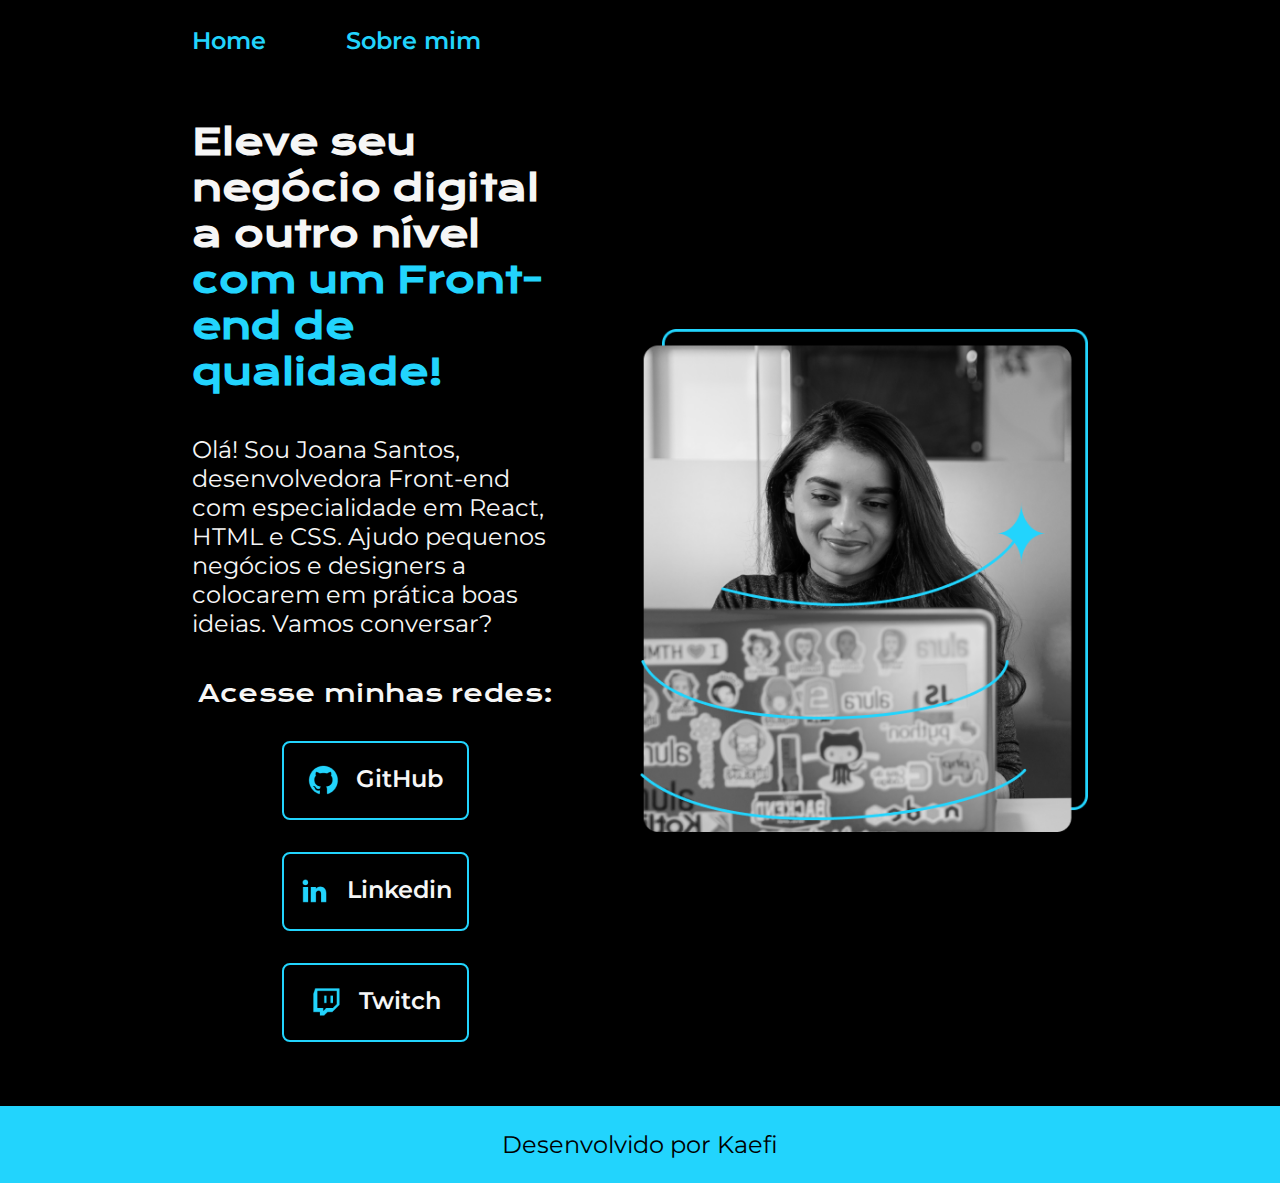
<file: index.html>
<!DOCTYPE html>
<html lang="pt-br">
<head>
    <meta charset="UTF-8">
    <meta name="viewport" content="width=device-width, initial-scale=1.0">
    <title>Portfolio</title>
    <link rel="stylesheet" href="./styles/style.css">
</head>
<body>
    <header class="cabecalho">
        <nav class="cabecalho__menu">
            <a class="cabecalho__menu__link" href="index.html">Home</a>
            <a class="cabecalho__menu__link" href="about.html">Sobre mim</a>
        </nav>
    </header>
    <main class="apresentacao">
        <section class="apresentacao__conteudo">
            <h1 class="apresentacao__conteudo__titulo">Eleve seu negócio digital a outro nível <strong class="titulo-destaque">com um Front-end de qualidade!</strong></h1>
            <p class="apresentacao__conteudo__texto">Olá! Sou Joana Santos, desenvolvedora Front-end com especialidade em React, HTML e CSS. Ajudo pequenos negócios e designers a colocarem em prática boas ideias. Vamos conversar?</p>
            <div class="apresentacao__links">
                <h2 class="apresentacao__links__subtitulo">Acesse minhas redes:</h2>
                <a class="apresentacao__links__navegacao" href="https://github.com/_kaefihub">
                    <img src="./assets/github.png" alt="">
                    GitHub
                </a>
                <a class="apresentacao__links__navegacao" href="https://linkedin.com/_kaefihub">
                    <img src="./assets/linkedin.png" alt="">
                    Linkedin
                </a>
                <a class="apresentacao__links__navegacao" href="https://twitch.com/_kaefihub">
                    <img src="./assets/twitch.png" alt="">
                    Twitch
                </a>                   
                
            </div>
        </section>
        <img class="apresentacao__imagem" src="./assets/Imagem.png" alt="Foto da Joana Programando">
    </main>
    <footer class="rodape">
        <p>Desenvolvido por Kaefi</p>
    </footer>
</body>
</html>
</file>
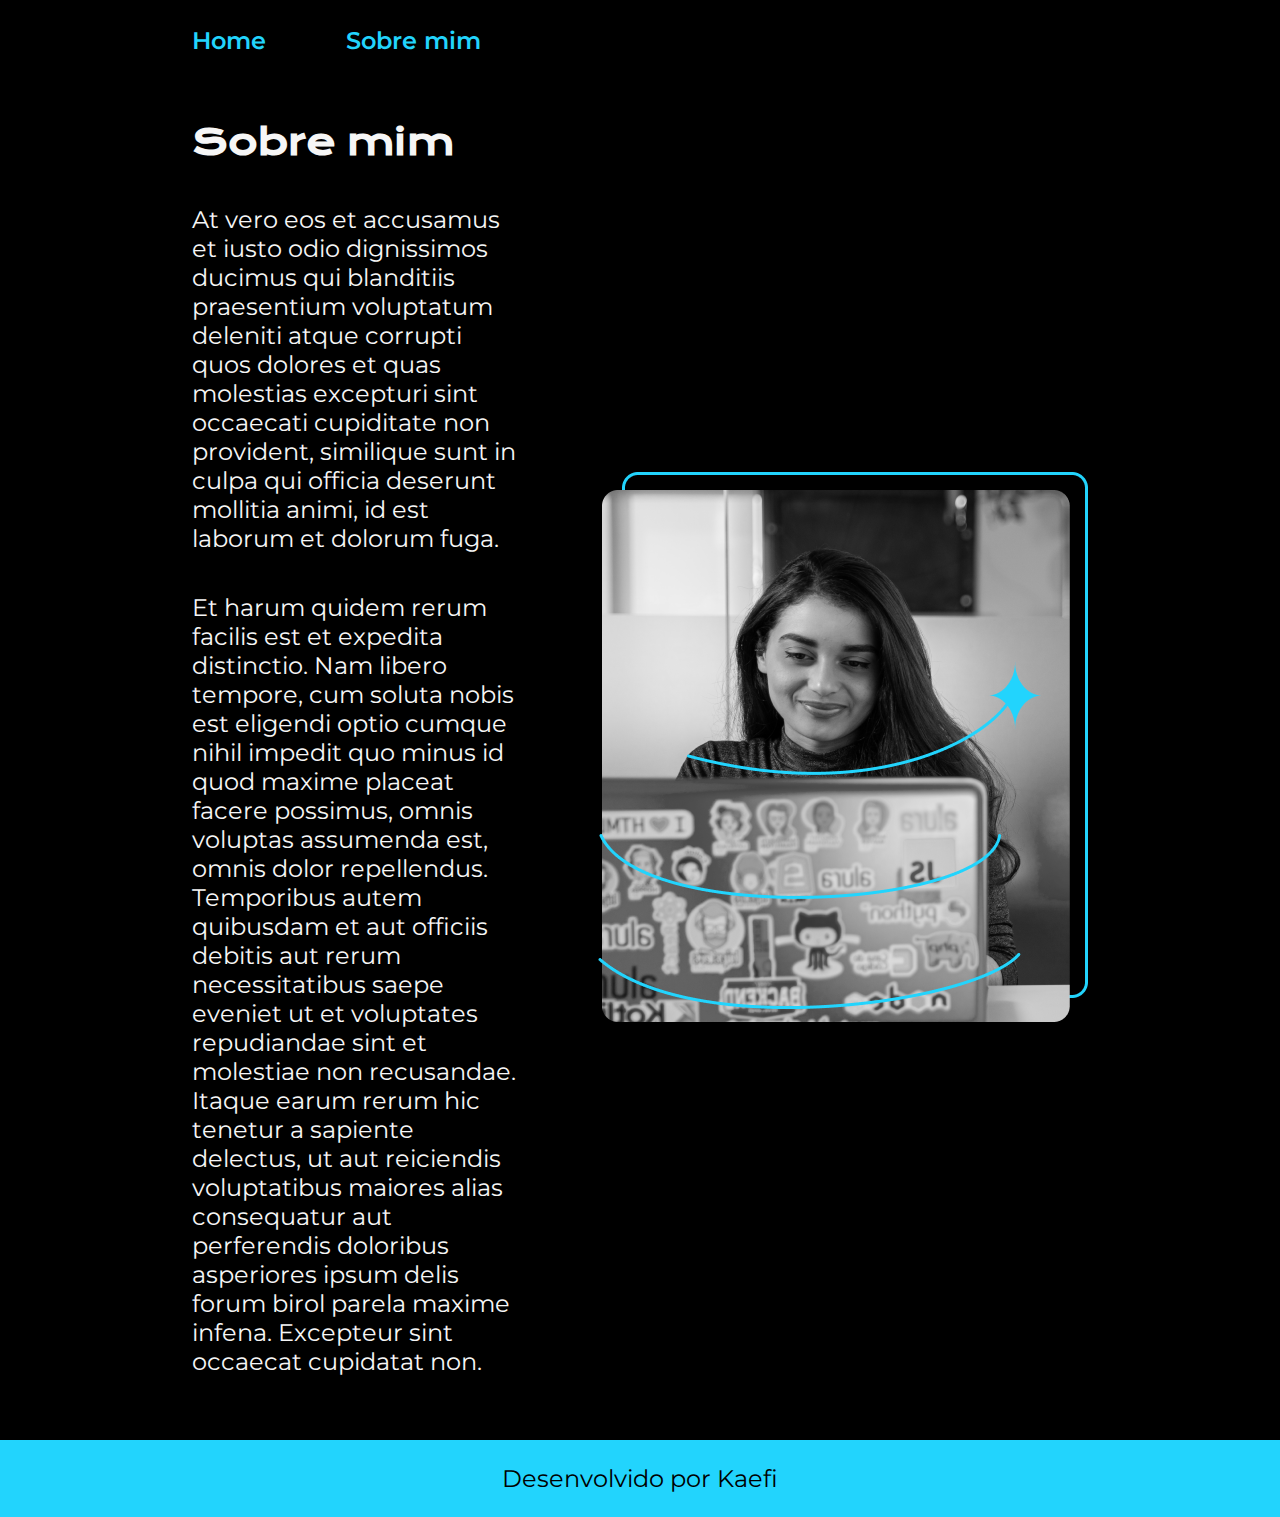
<file: about.html>
<!DOCTYPE html>
<html lang="pt-br">
<head>
    <meta charset="UTF-8">
    <meta name="viewport" content="width=device-width, initial-scale=1.0">
    <title>Sobre mim</title>
    <link rel="stylesheet" href="./styles/style.css">
</head>
<body>
    <header class="cabecalho">
        <nav class="cabecalho__menu">
            <a class="cabecalho__menu__link" href="index.html">Home</a>
            <a class="cabecalho__menu__link" href="about.html">Sobre mim</a>
        </nav>
    </header>
    <main class="apresentacao">
        <section class="apresentacao__conteudo">
            <h1 class="apresentacao__conteudo__titulo">Sobre mim</h1>
            <p class="apresentacao__conteudo__texto">At vero eos et accusamus et iusto odio dignissimos ducimus qui blanditiis praesentium voluptatum deleniti atque corrupti quos dolores et quas molestias excepturi sint occaecati cupiditate non provident, similique sunt in culpa qui officia deserunt mollitia animi, id est laborum et dolorum fuga.

            </p>
            <p class="apresentacao__conteudo__texto">Et harum quidem rerum facilis est et expedita distinctio. Nam libero tempore, cum soluta nobis est eligendi optio cumque nihil impedit quo minus id quod maxime placeat facere possimus, omnis voluptas assumenda est, omnis dolor repellendus. Temporibus autem quibusdam et aut officiis debitis aut rerum necessitatibus saepe eveniet ut et voluptates repudiandae sint et molestiae non recusandae. Itaque earum rerum hic tenetur a sapiente delectus, ut aut reiciendis voluptatibus maiores alias consequatur aut perferendis doloribus asperiores ipsum delis forum birol parela maxime infena. Excepteur sint occaecat cupidatat non.

            </p>
        </section>
        <img src="./assets/Imagem.png" alt="Foto da Joana Programando">
    </main>
    <footer class="rodape">
        <p>Desenvolvido por Kaefi</p>
    </footer>
    
</body>
</html>
</file>
<file: styles/style.css>
@import url('https://fonts.googleapis.com/css2?family=Krona+One&family=Montserrat:ital,wght@0,600;1,600&display=swap');

:root {
    --cor-primaria: #000;
    --cor-secundaria: #f6f6f6;
    --cor-terciaria: #22d4fd;
    --cor-hover: #272727;

    --fonte-primaria: "Krona One", sans-serif;
    --fonte-secundaria: 'Montserrat', sans-serif;
}

* {
    margin: 0;
    padding: 0;
}

body {
      box-sizing: border-box;
    background-color: var(--cor-primaria);
    color: var(--cor-secundaria);
}

.cabecalho__menu__link {
    font-family: var(--fonte-secundaria);
    font-size: 1.5rem;
    font-weight: 600;
    color: var(--cor-terciaria);
    text-decoration: none;
}

.cabecalho {
    padding: 2% 0 0 15%;
}

.cabecalho__menu {
    display: flex;
    gap: 80px;
}

.apresentacao {
    padding: 5% 15%;
    display: flex;
    align-items: center;
    justify-content: space-between;
    gap: 82px;
}

.apresentacao__conteudo {
    width: 50%;
    display: flex;
    flex-direction: column;
    gap: 40px;
}

.apresentacao__conteudo__titulo {
    font-size: 2.25rem;
    font-family: var(--fonte-primaria);
}

.titulo-destaque {
    color: var(--cor-terciaria)
}

.apresentacao__conteudo__texto {
    font-size: 1.5rem;
    font-family: var(--fonte-secundaria);
}

.apresentacao__links {
    display: flex;
    flex-direction: column;
    justify-content: space-between;
    align-items: center;
    gap: 32px;
}

.apresentacao__links__subtitulo {
    font-family: var(--fonte-primaria);
    font-weight: 400;
    font-size: 24px;
}

.apresentacao__links__navegacao {
    display: flex;
    justify-content: center;
    gap: 16px;      
    border: 2px solid var(--cor-terciaria);
    width: 50%;
    text-align: center;
    border-radius: 8px;
    font-size: 1.5rem;
    font-weight: 600;
    padding: 21.5px 0;
    text-decoration: none;
    color: var(--cor-secundaria);
    font-family: var(--fonte-secundaria);

}

.apresentacao__links__link:hover {
    background-color: var(--cor-hover);

}

.apresentacao__imagem {
    width: 50%;
}

.rodape {
    padding: 24px;
    color: var(--cor-primaria);
    background-color: var(--cor-terciaria);
    text-align: center;
    font-family:  var(--fonte-secundaria);
    font-size: 1.5rem;
    font-weight: 400;
}

@media (max-width: 1200px) {
    
    .cabecalho {
        padding: 10%;
    }

    .cabecalho__menu {   
        justify-content: center;
    }

    .apresentacao {
        flex-direction: column-reverse;
        padding: 5%;
    }

    .apresentacao__conteudo {
        width: auto;
    }
    



}
</file>
